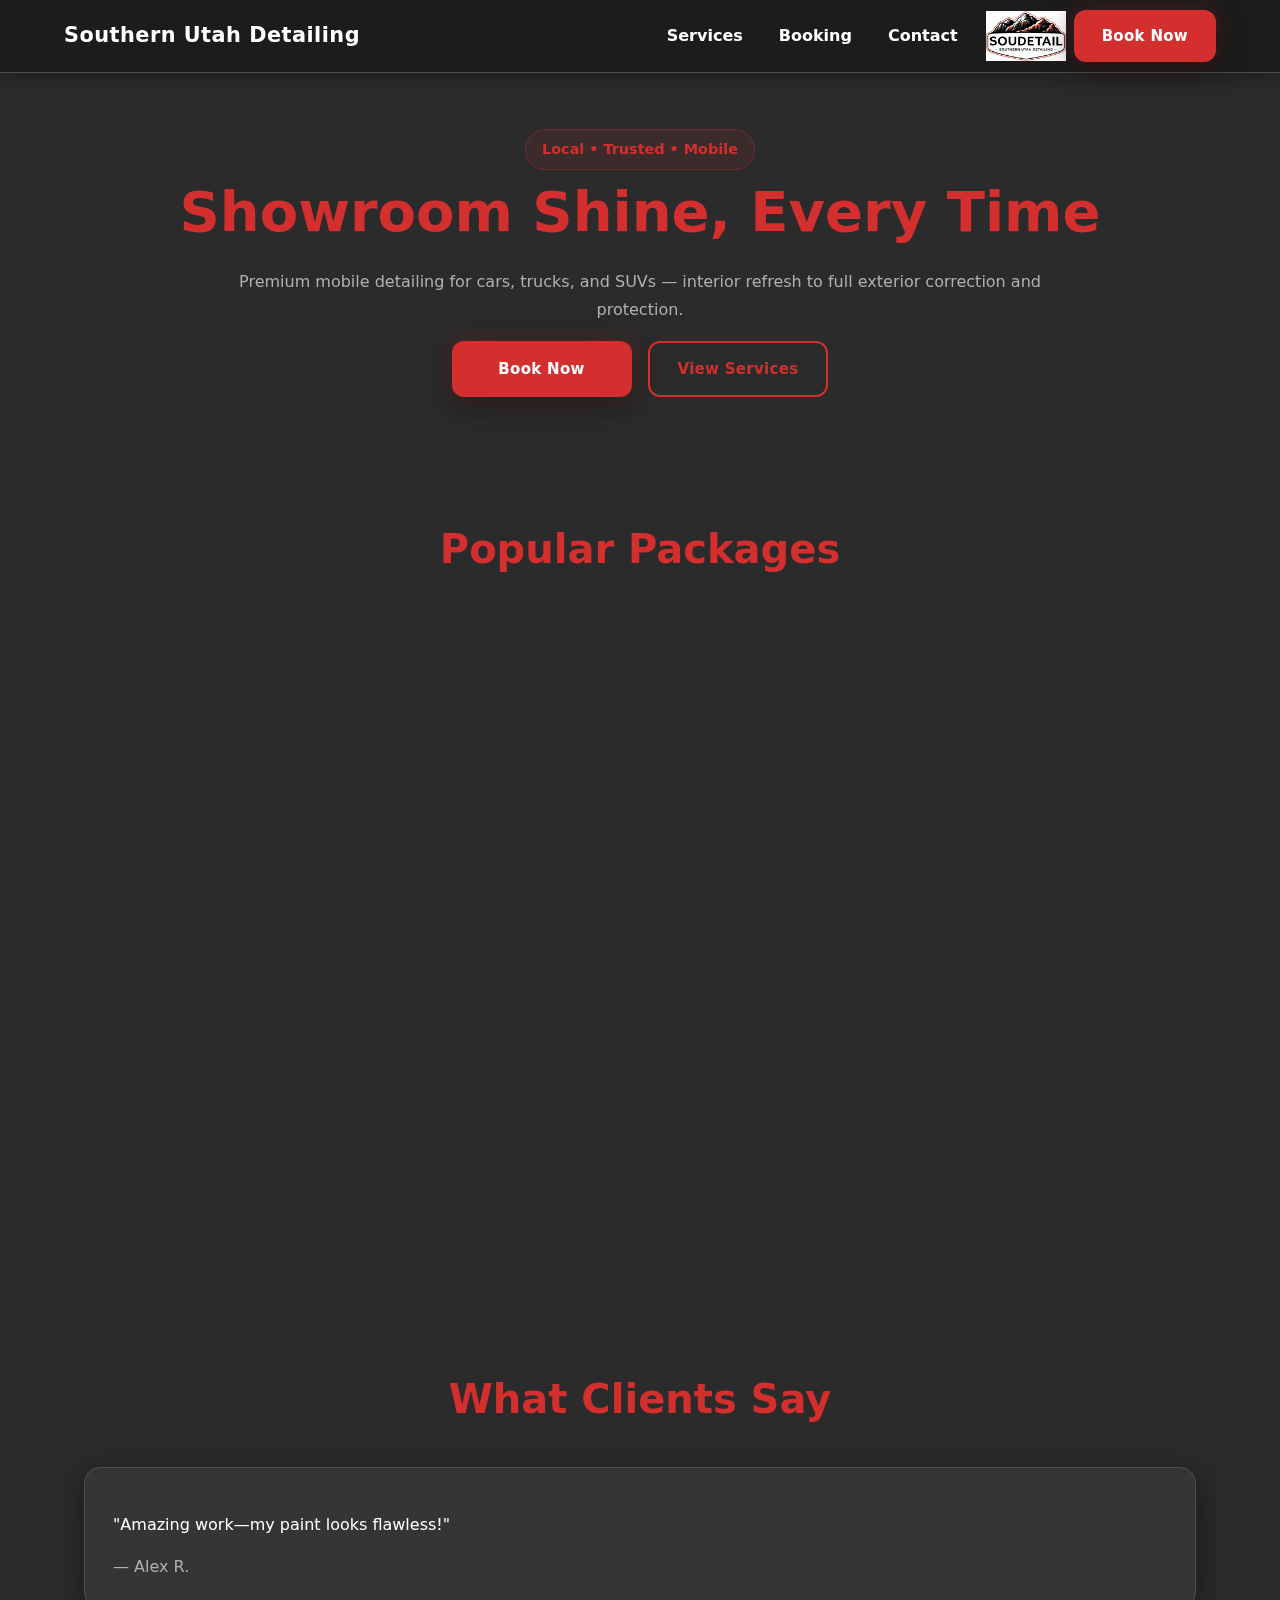
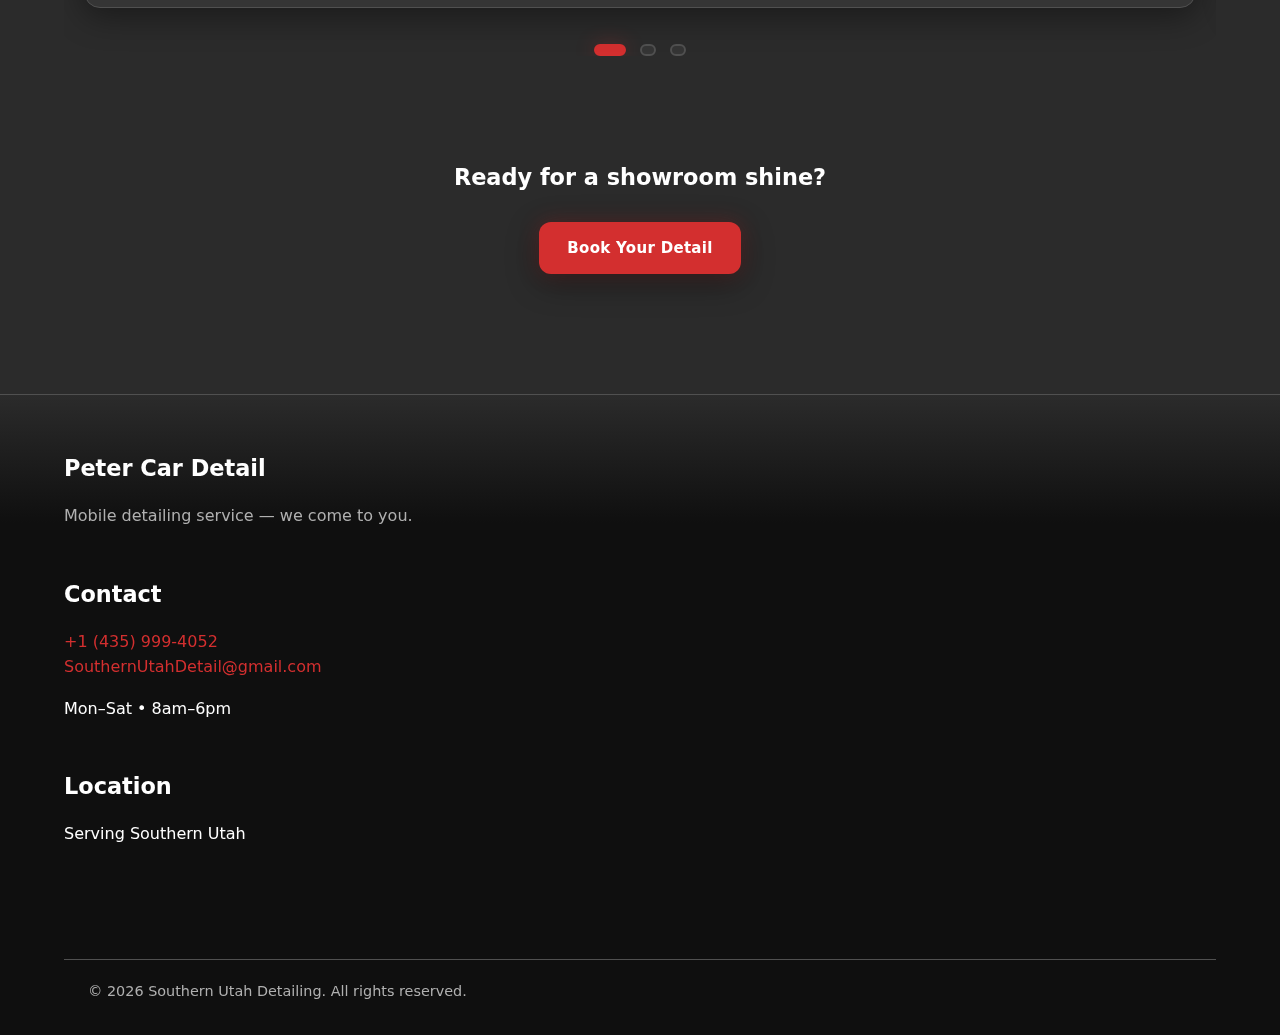
<file: index.html>
<!doctype html>
<html lang="en">
<head>
  <meta charset="utf-8" />
  <meta name="viewport" content="width=device-width, initial-scale=1" />
    <title>Southern Utah Detailing • Premium Auto Detailing</title>
    <meta name="description" content="Professional mobile car detailing: wash, interior refresh, full detail, ceramic protection." />
    <meta property="og:title" content="Southern Utah Detailing • Premium Auto Detailing" />
    <meta property="og:description" content="Professional mobile car detailing: wash, interior refresh, full detail, ceramic protection." />
    <meta property="og:type" content="website" />
    <!-- Removed landing page images per request -->
  <link rel="preload" href="/css/style.css" as="style" />
  <link rel="stylesheet" href="/css/style.css" />
  <link rel="stylesheet" href="/css/components.css" />
</head>
<body>
  <!-- Header / Navbar -->
  <header class="header">
    <div class="container nav cd-navbar">
      <button class="nav-toggle" aria-label="Toggle menu">☰</button>
      <a href="/index.html" class="nav-brand cd-logo">Southern Utah Detailing</a>
      <nav class="nav-menu" aria-label="Primary">
        <a href="/services.html">Services</a>
        <a href="/booking.html">Booking</a>
        <a href="/contact.html">Contact</a>
      </nav>
      <div class="nav-actions">
        <img src="/images/Logo.PNG" alt="Southern Utah Detailing Logo" class="nav-logo" />
        <a class="button" href="/booking.html">Book Now</a>
      </div>
    </div>
  </header>

  <!-- Hero Section -->
  <section class="section hero">
    <div class="container grid">
      <div>
        <span class="hero-badge">Local • Trusted • Mobile</span>
        <h1 class="h1 mt-8">Showroom Shine, Every Time</h1>
        <p class="p muted">Premium mobile detailing for cars, trucks, and SUVs — interior refresh to full exterior correction and protection.</p>
        <div class="cta mt-16 cd-cta" aria-label="Primary call to action">
          <a class="button" href="/booking.html">Book Now</a>
          <a class="button outline" href="/services.html">View Services</a>
        </div>
      </div>
    </div>
  </section>

  <!-- Services Preview -->
  <section class="section">
    <div class="container">
      <h2 class="h2 center">Popular Packages</h2>
      <div id="services-list" class="grid cols-3 mt-16"></div>
    </div>
  </section>

  <!-- Testimonials Carousel -->
  <section class="section">
    <div class="container">
      <h2 class="h2 center">What Clients Say</h2>
      <div class="carousel mt-16" aria-roledescription="carousel" aria-label="Testimonials">
        <div class="carousel-track">
          <div class="carousel-item"><div class="card"><div class="card-body"><p>"Amazing work—my paint looks flawless!"</p><div class="muted">— Alex R.</div></div></div></div>
          <div class="carousel-item"><div class="card"><div class="card-body"><p>"On time, professional, and meticulous."</p><div class="muted">— Priya N.</div></div></div></div>
          <div class="carousel-item"><div class="card"><div class="card-body"><p>"Interior feels brand new again."</p><div class="muted">— Dan M.</div></div></div></div>
        </div>
        <div class="carousel-nav mt-16 center" role="tablist" aria-label="Carousel navigation">
          <button class="carousel-btn" aria-label="Slide 1"></button>
          <button class="carousel-btn" aria-label="Slide 2"></button>
          <button class="carousel-btn" aria-label="Slide 3"></button>
        </div>
      </div>
    </div>
  </section>

      
    </div>
  </section>

  <!-- CTA -->
  <section class="section sm">
    <div class="container center">
      <h3 class="h3">Ready for a showroom shine?</h3>
      <a class="button mt-16" href="/booking.html">Book Your Detail</a>
    </div>
  </section>

  <!-- Footer -->
  <footer class="footer">
    <div class="container footer-grid">
      <div>
        <div class="h3">Peter Car Detail</div>
        <p class="muted">Mobile detailing service — we come to you.</p>
      </div>
      <div>
        <div class="h3">Contact</div>
        <p><a href="tel:+14359994052">+1 (435) 999-4052</a><br/><a href="mailto:SouthernUtahDetail@gmail.com">SouthernUtahDetail@gmail.com</a></p>
        <p>Mon–Sat • 8am–6pm</p>
      </div>
      <div>
        <div class="h3">Location</div>
        <p>Serving Southern Utah</p>
      </div>
      <div>
    </div>
    <div class="container legal">© <span class="js-year"></span> Southern Utah Detailing. All rights reserved.</div>
  </footer>

  <script src="/js/main.js" defer></script>
</body>
</html>
</file>
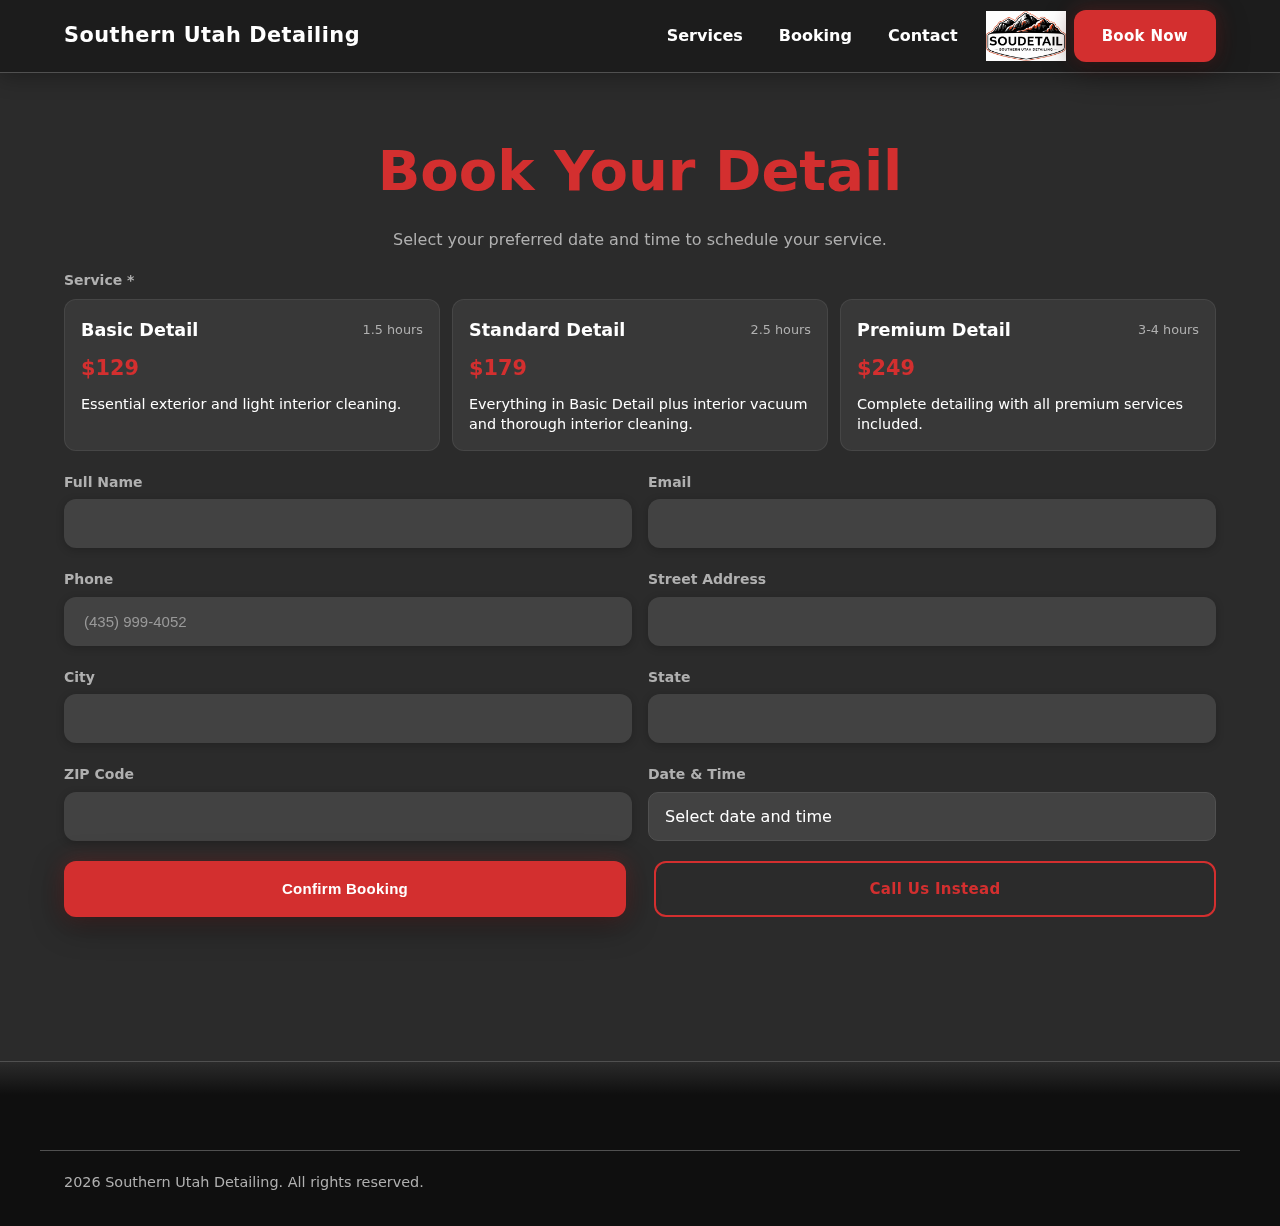
<file: booking.html>
﻿<!doctype html>
<html lang="en">
<head>
  <meta charset="utf-8" />
  <meta name="viewport" content="width=device-width, initial-scale=1" />
    <title>Booking • Southern Utah Detailing</title>
    <meta name="description" content="Book premium mobile car detailing: wash, interior refresh, full detail." />
    <meta property="og:title" content="Booking • Southern Utah Detailing" />
    <meta property="og:description" content="Book premium mobile car detailing: wash, interior refresh, full detail." />
    <meta property="og:type" content="website" />
    <meta property="og:image" content="https://images.unsplash.com/photo-1607860108855-39f85d4b45da?q=80&w=1200&auto=format&fit=crop" />
  <link rel="stylesheet" href="/css/style.css" />
  <link rel="stylesheet" href="/css/components.css" />
</head>
<body>
  <header class="header">
    <div class="container nav cd-navbar">
      <button class="nav-toggle" aria-label="Toggle menu">☰</button>
      <a href="/index.html" class="nav-brand cd-logo">Southern Utah Detailing</a>
      <nav class="nav-menu" aria-label="Primary">
        <a href="/services.html">Services</a>
        <a href="/booking.html" aria-current="page">Booking</a>
        <a href="/contact.html">Contact</a>
      </nav>
      <div class="nav-actions">
        <img src="/images/Logo.PNG" alt="Southern Utah Detailing Logo" class="nav-logo" />
        <a class="button" href="/booking.html">Book Now</a>
      </div>
    </div>
  </header>

  <section class="section">
    <div class="container">
      <h1 class="h1">Book Your Detail</h1>
      <p class="muted">Select your preferred date and time to schedule your service.</p>

      <div id="form-errors" class="card mb-16 hide" role="alert" aria-live="assertive"></div>

      <form id="booking-form" class="form" aria-label="Booking form">
        <div class="form-row">
          <div>
            <label for="service" class="muted">Service <span class="required">*</span></label>
            <div class="service-grid" id="service-grid">
              <!-- Services will be populated here -->
            </div>
            <input type="hidden" id="selected-service" name="service" required />
            <select id="service" style="display: none;">
              <option value="">Select a service</option>
              <option>Express Wash</option>
              <option>Interior Refresh</option>
              <option>Full Detail</option>
            </select>
            <div class="service-error hide" id="service-error" style="color: #D32F2F; font-size: 0.9rem; margin-top: 8px; display: none;">Please select a service to continue</div>
          </div>
        </div>

        <div class="form-row grid cols-2" aria-label="Contact details">
          <div>
            <label for="name" class="muted">Full Name</label>
            <input id="name" name="name" class="input" type="text" required />
          </div>
          <div>
            <label for="email" class="muted">Email</label>
            <input id="email" name="email" class="input" type="email" required />
          </div>
        </div>

        <div class="form-row grid cols-2" aria-label="Contact info">
          <div>
            <label for="phone" class="muted">Phone</label>
            <input id="phone" name="phone" class="input" type="tel" placeholder="(435) 999-4052" required />
          </div>
          <div>
            <label for="street-address" class="muted">Street Address</label>
            <input id="street-address" name="street-address" class="input" type="text" autocomplete="street-address" required />
          </div>
        </div>

        <div class="form-row grid cols-2" aria-label="Address details">
          <div>
            <label for="city" class="muted">City</label>
            <input id="city" name="address-level2" class="input" type="text" autocomplete="address-level2" required />
          </div>
          <div>
            <label for="state" class="muted">State</label>
            <input id="state" name="address-level1" class="input" type="text" autocomplete="address-level1" required />
          </div>
        </div>

        <div class="form-row grid cols-2" aria-label="Postal info">
          <div>
            <label for="zip" class="muted">ZIP Code</label>
            <input id="zip" name="postal-code" class="input" type="text" autocomplete="postal-code" required />
          </div>
          <div>
            <label for="date-time-picker" class="muted">Date & Time</label>
            <div id="date-time-picker" class="date-time-picker">
              <button type="button" class="date-time-input" id="date-time-input">Select date and time</button>
              <div class="date-time-dropdown hide" id="date-time-dropdown">
                <div class="calendar-header">
                  <button type="button" class="calendar-nav" id="prev-month">←</button>
                  <div class="calendar-title" id="calendar-title">January 2026</div>
                  <button type="button" class="calendar-nav" id="next-month">→</button>
                </div>
                <div class="calendar-grid" id="calendar-grid"></div>
                <div class="time-select-container hide" id="time-select-container">
                  <div class="time-grid" id="time-grid"></div>
                </div>
              </div>
              <input type="hidden" id="selected-date" name="date" />
              <input type="hidden" id="selected-time" name="time" />
            </div>
          </div>
        </div>

        <div class="grid cols-2">
          <button type="submit" class="button">Confirm Booking</button>
          <a href="tel:+14359994052" class="button outline">Call Us Instead</a>
        </div>
      </form>
    </div>
  </section>

  <footer class="footer">
    <div class="container legal"> <span class="js-year"></span> Southern Utah Detailing. All rights reserved.</div>
  </footer>

  <script src="/js/main.js" defer></script>
  <script src="/js/service-selector.js" defer></script>  <script src="/js/date-time-picker.js" defer></script>
  <script src="/js/calcom.js" defer></script>
</body>
</html>
</file>
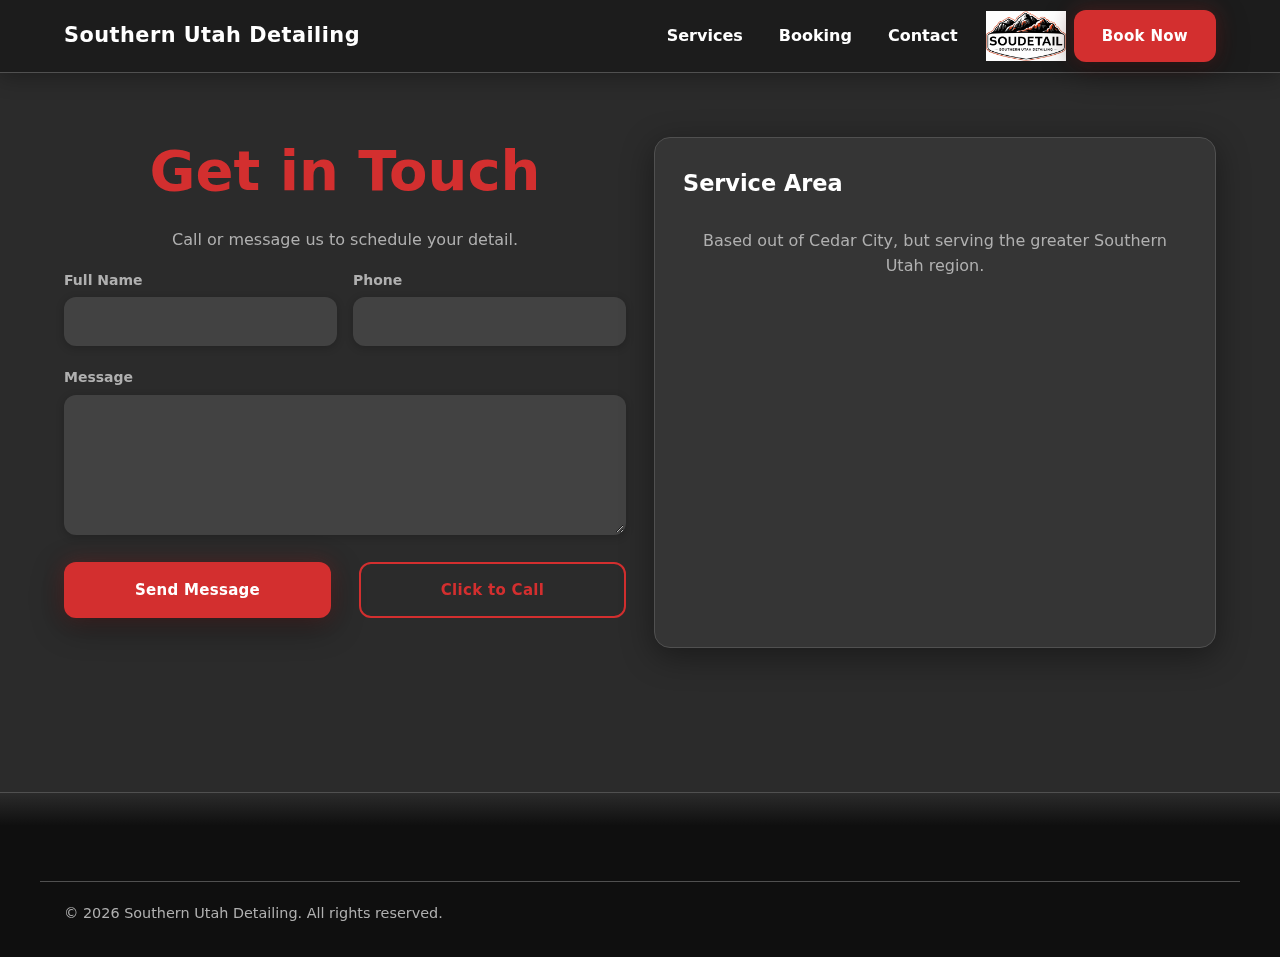
<file: contact.html>
<!doctype html>
<html lang="en">
<head>
  <meta charset="utf-8" />
  <meta name="viewport" content="width=device-width, initial-scale=1" />
  <title>Contact • Southern Utah Detailing</title>
    <meta name="description" content="Contact us to schedule your mobile car detailing appointment." />
    <meta property="og:title" content="Contact • Southern Utah Detailing" />
    <meta property="og:description" content="Contact us to schedule your mobile car detailing appointment." />
    <meta property="og:type" content="website" />
    <meta property="og:image" content="https://images.unsplash.com/photo-1494972688394-4cc796f9c22b?q=80&w=1200&auto=format&fit=crop" />
  <link rel="stylesheet" href="/css/style.css" />
  <link rel="stylesheet" href="/css/components.css" />
</head>
<body>
  <header class="header">
    <div class="container nav cd-navbar">
      <button class="nav-toggle" aria-label="Toggle menu">☰</button>
      <a href="/index.html" class="nav-brand cd-logo">Southern Utah Detailing</a>
      <nav class="nav-menu" aria-label="Primary">
        <a href="/services.html">Services</a>
        <a href="/booking.html">Booking</a>
        <a href="/contact.html">Contact</a>
      </nav>
      <div class="nav-actions">
        <img src="/images/Logo.PNG" alt="Southern Utah Detailing Logo" class="nav-logo" />
        <a class="button" href="/booking.html">Book Now</a>
      </div>
    </div>
  </header>

  <section class="section">
    <div class="container grid cols-2">
      <div>
        <h1 class="h1">Get in Touch</h1>
        <p class="muted">Call or message us to schedule your detail.</p>
        <form class="form">
          <div class="form-row grid cols-2">
            <div>
              <label for="c-name" class="muted">Full Name</label>
              <input id="c-name" class="input" type="text" required />
            </div>
            <div>
              <label for="c-phone" class="muted">Phone</label>
              <input id="c-phone" class="input" type="tel" />
            </div>
          </div>
          <div>
            <label for="c-msg" class="muted">Message</label>
            <textarea id="c-msg" class="input textarea" required></textarea>
          </div>
          <div class="grid cols-2">
            <a id="send-message-link" class="button" href="mailto:SouthernUtahDetail@gmail.com">Send Message</a>
            <a class="button outline" href="tel:+14359994052">Click to Call</a>
          </div>
        </form>
      </div>
      <div>
        <div class="card"><div class="card-body">
          <div class="h3">Service Area</div>
          <p class="muted">Based out of Cedar City, but serving the greater Southern Utah region.</p>
          <div class="mt-16" style="border-radius: 12px; overflow: hidden;">
            <iframe title="Google Maps - Cedar City, UT" src="https://www.google.com/maps/embed?pb=!1m18!1m12!1m3!1d53856.45384969166!2d-113.08766521953124!3d37.67732500000001!2m3!1f0!2f0!3f0!3m2!1i1024!2i768!4f13.1!3m3!1m2!1s0x80b5617fe05ec2d1%3A0xef14cae28073d1e9!2sCedar%20City%2C%20Utah!5e0!3m2!1sen!2sus!4v1705513248000" width="100%" height="300" style="border:0;" allowfullscreen="" loading="lazy"></iframe>
          </div>
        </div></div>
      </div>
    </div>
  </section>

  <footer class="footer">
    <div class="container legal">© <span class="js-year"></span> Southern Utah Detailing. All rights reserved.</div>
  </footer>

  <script src="/js/main.js" defer></script>
</body>
</html>
</file>
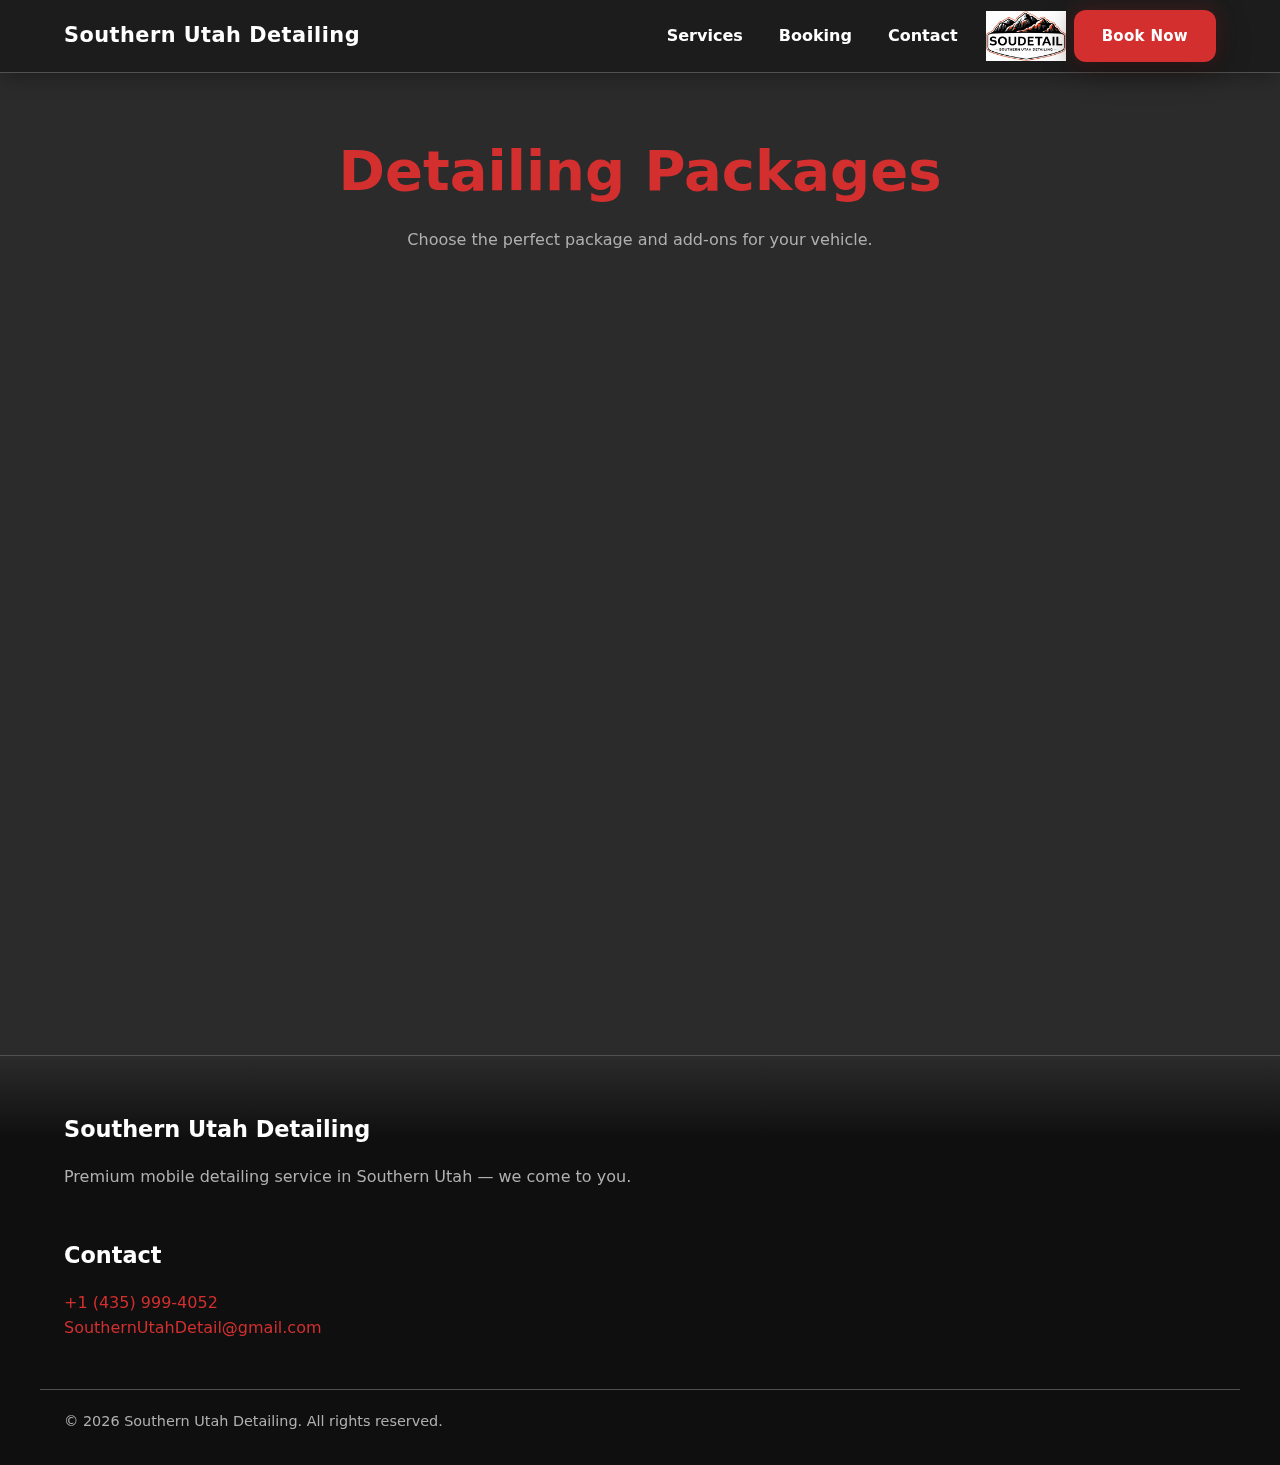
<file: services.html>
<!doctype html>
<html lang="en">
<head>
  <meta charset="utf-8" />
  <meta name="viewport" content="width=device-width, initial-scale=1" />
  <title>Services • Southern Utah Detailing</title>
    <meta name="description" content="Explore detailing packages: express wash, interior refresh, full detail, and add-ons." />
    <meta property="og:title" content="Services • Southern Utah Detailing" />
    <meta property="og:description" content="Explore detailing packages: express wash, interior refresh, full detail, and add-ons." />
    <meta property="og:type" content="website" />
    <meta property="og:image" content="https://images.unsplash.com/photo-1511910952555-193e877c9d4a?q=80&w=1200&auto=format&fit=crop" />
  <link rel="stylesheet" href="/css/style.css" />
  <link rel="stylesheet" href="/css/components.css" />
</head>
<body>
  <header class="header">
    <div class="container nav cd-navbar">
      <button class="nav-toggle" aria-label="Toggle menu">☰</button>
      <a href="/index.html" class="nav-brand cd-logo">Southern Utah Detailing</a>
      <nav class="nav-menu" aria-label="Primary">
        <a href="/services.html" aria-current="page">Services</a>
        <a href="/booking.html">Booking</a>
        <a href="/contact.html">Contact</a>
      </nav>
      <div class="nav-actions">
        <img src="/images/Logo.PNG" alt="Southern Utah Detailing Logo" class="nav-logo" />
        <a class="button" href="/booking.html">Book Now</a>
      </div>
    </div>
  </header>

  <section class="section">
    <div class="container">
      <h1 class="h1">Detailing Packages</h1>
      <p class="muted">Choose the perfect package and add-ons for your vehicle.</p>
      <div id="services-list" class="grid cols-3 mt-16"></div>
    </div>
  </section>

  <footer class="footer">
    <div class="container footer-grid">
      <div>
        <div class="h3">Southern Utah Detailing</div>
        <p class="muted">Premium mobile detailing service in Southern Utah — we come to you.</p>
      </div>
      <div>
        <div class="h3">Contact</div>
        <p><a href="tel:+14359994052">+1 (435) 999-4052</a><br/><a href="mailto:SouthernUtahDetail@gmail.com">SouthernUtahDetail@gmail.com</a></p>
      </div>
    </div>
    <div class="container legal">© <span class="js-year"></span> Southern Utah Detailing. All rights reserved.</div>
  </footer>

  <script src="/js/main.js" defer></script>
</body>
</html>
</file>
<file: css/components.css>
/* Component-specific styles for Premium Dark Theme */

/* Navbar */
.cd-navbar { }
.cd-logo { font-weight: 900; letter-spacing: .5px; }
.cd-phone { display: none; }
@media (max-width: 767px) { .cd-phone { display: inline-flex; } }

/* Service Card */
.cd-service { display: flex; flex-direction: column; height: 100%; }
.cd-service footer { margin-top: 32px; display: flex; justify-content: center; }
.cd-service footer .button { width: 100%; }
.cd-service .cd-features {
  display: grid; gap: 10px;
  color: var(--cd-muted);
  line-height: 1.6;
}
.cd-service .cd-addons {
  display: grid; gap: 10px;
  margin-top: 16px;
  padding-top: 16px;
  border-top: 1px solid var(--cd-border);
  color: var(--cd-muted);
}

/* Review Item */
.cd-review { display: grid; gap: 12px; }
.cd-stars {
  color: var(--cd-primary);
  font-size: 1.2rem;
  letter-spacing: 2px;
}

/* Gallery */
.cd-gallery { display: grid; gap: 20px; }
@media (min-width: 640px) { .cd-gallery { grid-template-columns: repeat(2, minmax(0, 1fr)); } }
@media (min-width: 1024px) { .cd-gallery { grid-template-columns: repeat(3, minmax(0, 1fr)); } }
.cd-gallery img {
  border-radius: var(--cd-radius);
  cursor: zoom-in;
  transition: all var(--cd-transition);
  border: 1px solid var(--cd-border);
}
.cd-gallery img:hover {
  transform: scale(1.03);
  box-shadow: var(--cd-shadow-lg), var(--cd-glow);
}

/* FAQ */
.cd-faq { }

/* Footer */
.cd-social { display: flex; gap: 16px; }
.cd-social a {
  display: inline-flex; align-items: center; justify-content: center;
  width: 40px; height: 40px;
  border-radius: 999px;
  background: var(--cd-surface);
  border: 1px solid var(--cd-border);
  color: var(--cd-text);
  transition: all var(--cd-transition);
}
.cd-social a:hover {
  background: var(--cd-primary);
  color: #fff;
  transform: translateY(-2px);
  box-shadow: var(--cd-glow);
}

/* CTA prominence */
.cd-cta { display: flex; gap: 16px; flex-wrap: wrap; }
.cd-cta .button { min-width: 180px; }

/* Screen-reader utility */
.sr-only { position: absolute; width: 1px; height: 1px; padding: 0; margin: -1px; overflow: hidden; clip: rect(0,0,0,0); white-space: nowrap; border: 0; }

/* Mobile nav animation hint */

/* Animations */
.anim-fade-up { opacity: 0; transform: translateY(12px); animation: fadeUp .7s ease forwards; }
@keyframes fadeUp { to { opacity: 1; transform: translateY(0); } }
</file>
<file: css/style.css>
/*
  Global Styles for Southern Utah Detailing - Dark Professional Theme
  - Variables, Reset, Typography, Layout
  - Mobile-first with responsive utilities
  - Theme: Dark Grey Background, Red Accents, White Text
*/

:root {
  /* Southern Utah Detailing Brand Colors */
  --cd-primary: #D32F2F; /* Red - Buttons & Accents */
  --cd-primary-dark: #B71C1C; /* Darker Red - Hover */
  --cd-primary-light: rgba(211, 47, 47, 0.1); /* Red Tint */
  --cd-bg: #2B2B2B; /* Dark Grey - Main Background */
  --cd-surface: #353535; /* Darker Grey - Cards/Surfaces */
  --cd-surface-hover: #404040; /* Lighter Dark Grey - Hover States */
  --cd-input-bg: #424242; /* Dark Input Backgrounds */
  --cd-text: #FFFFFF; /* White - Primary Text */
  --cd-text-dark: #FFFFFF; /* White Text */
  --cd-muted: #B0B0B0; /* Muted Light Grey Text */
  --cd-border: #505050; /* Medium Grey Border */
  --cd-shadow: 0 8px 32px rgba(0, 0, 0, 0.4);
  --cd-shadow-lg: 0 16px 48px rgba(0, 0, 0, 0.6);
  --cd-glow: 0 0 20px rgba(211, 47, 47, 0.3);
  --cd-radius: 16px;
  --cd-radius-sm: 12px;
  --cd-container: 1200px;
  --cd-transition: 220ms cubic-bezier(.22,.61,.36,1);
}

/* Reset */
* { box-sizing: border-box; }
html { scroll-behavior: smooth; }
html, body { height: 100%; }
body {
  margin: 0;
  font-family: system-ui, -apple-system, Segoe UI, Roboto, Ubuntu, Cantarell, 'Noto Sans', 'Helvetica Neue', Arial, 'Apple Color Emoji', 'Segoe UI Emoji';
  color: var(--cd-text);
  background-color: var(--cd-bg);
  line-height: 1.6;
  -webkit-font-smoothing: antialiased;
  -moz-osx-font-smoothing: grayscale;
}
img { max-width: 100%; display: block; border-radius: var(--cd-radius-sm); }

/* Links & Buttons */
a { color: var(--cd-primary); text-decoration: none; transition: color var(--cd-transition); }
a:hover { color: var(--cd-primary-dark); }
.button {
  display: inline-flex; align-items: center; justify-content: center;
  gap: 8px; padding: 14px 28px; border-radius: var(--cd-radius-sm);
  background: var(--cd-primary);
  color: #ffffff; border: none; cursor: pointer;
  font-weight: 700; font-size: 15px; letter-spacing: .3px;
  box-shadow: var(--cd-shadow), var(--cd-glow);
  transition: all var(--cd-transition);
  position: relative; overflow: hidden;
}
.button::before {
  content: ''; position: absolute; inset: 0;
  background: linear-gradient(135deg, rgba(255,255,255,0.2) 0%, rgba(255,255,255,0) 100%);
  opacity: 0; transition: opacity var(--cd-transition);
}
.button:hover { transform: translateY(-3px); box-shadow: 0 12px 40px rgba(211, 47, 47, 0.5); background: var(--cd-primary-dark); color: #ffffff; }
.button:hover::before { opacity: 1; }
.button:active { transform: translateY(-1px); }
.button.secondary { background: var(--cd-surface); color: var(--cd-text); box-shadow: var(--cd-shadow); }
.button.secondary:hover { background: var(--cd-surface-hover); box-shadow: var(--cd-shadow-lg); }
.button.outline { background: transparent; color: var(--cd-primary); border: 2px solid var(--cd-primary); box-shadow: none; }
.button.outline:hover { background: var(--cd-primary-light); border-color: var(--cd-primary-dark); }
.button.block { width: 100%; }
.button.icon { padding: 12px 14px; }

/* Layout */
.container { width: 100%; max-width: var(--cd-container); margin: 0 auto; padding: 0 24px; }
.grid { display: grid; gap: 28px; }
.section { padding: 64px 0; }
.section.sm { padding: 40px 0; }
.card {
  background: var(--cd-surface);
  border: 1px solid var(--cd-border);
  border-radius: var(--cd-radius);
  box-shadow: var(--cd-shadow);
  overflow: hidden;
  transition: all var(--cd-transition);
  backdrop-filter: blur(10px);
}
.card:hover {
  transform: translateY(-4px);
  box-shadow: var(--cd-shadow-lg);
  border-color: rgba(211, 47, 47, 0.3);
}
.card-body { padding: 28px; display: flex; flex-direction: column; height: 100%; }
.card-title { font-size: 1.35rem; font-weight: 700; margin: 0 0 10px; color: var(--cd-text); }
.card-subtitle { color: var(--cd-muted); margin: 0 0 18px; font-size: 15px; }

/* Typography */
.h1 {
  font-size: clamp(2.25rem, 4.5vw, 3.5rem);
  font-weight: 800;
  line-height: 1.22;
  margin: 0 0 20px;
  padding-bottom: 2px;
  color: var(--cd-primary);
}
.h2 {
  font-size: clamp(1.75rem, 3.5vw, 2.5rem);
  font-weight: 800; margin: 0 0 16px;
  color: var(--cd-primary);
}
.h3 { font-size: 1.4rem; font-weight: 700; margin: 0 0 10px; color: var(--cd-text); }
.p { margin: 0 0 18px; color: var(--cd-text); line-height: 1.7; }
.muted { color: var(--cd-muted); }

/* Section headings */
.section .h1 {
  text-align: center;
  margin-left: auto;
  margin-right: auto;
  margin-bottom: 20px;
}
.section p.muted {
  text-align: center;
  margin-left: auto;
  margin-right: auto;
  max-width: 820px;
}

/* Nav & Header base */
.header {
  position: sticky; top: 0; z-index: 50;
  background: rgba(26, 26, 26, 0.85);
  backdrop-filter: saturate(180%) blur(16px);
  border-bottom: 1px solid var(--cd-border);
  box-shadow: 0 4px 20px rgba(0, 0, 0, 0.3);
}
.nav { display: flex; align-items: center; justify-content: space-between; height: 72px; gap: 16px; }
.nav-brand {
  display: flex; align-items: center; gap: 12px;
  font-weight: 800; font-size: 0.9rem;
  color: var(--cd-text);
  transition: color var(--cd-transition);
  flex: 1;
}
.nav-brand:hover { color: var(--cd-primary); }
.nav-actions { display: flex; align-items: center; gap: 8px; }
.nav-logo { height: 64px; width: auto; max-width: 80px; object-fit: contain; border-radius: 4px; }
.nav-menu {
  display: none;
  flex-wrap: wrap;
  align-items: center;
  gap: 12px;
  position: static;
  padding: 0;
  background: transparent;
  backdrop-filter: none;
  border: none;
  box-shadow: none;
  transform: none;
  opacity: 1;
  pointer-events: auto;
}
.nav-menu.open {
  display: flex;
  flex-direction: column;
  position: absolute;
  top: 72px;
  left: 0;
  right: 0;
  background: rgba(43, 43, 43, 0.95);
  backdrop-filter: blur(16px);
  flex-direction: column;
  padding: 16px 24px;
  border-bottom: 1px solid var(--cd-border);
  gap: 8px;
  z-index: 40;
}
.nav-menu a {
  display: block; padding: 14px 12px;
  border-radius: var(--cd-radius-sm);
  color: var(--cd-text);
  font-weight: 600;
  transition: all var(--cd-transition);
}
.nav-menu a:hover { background: var(--cd-surface); color: var(--cd-primary); }
.nav-toggle { 
  display: flex; 
  align-items: center;
  justify-content: center;
  background: none;
  border: none;
  color: var(--cd-text);
  font-size: 1.5rem;
  cursor: pointer;
  padding: 8px;
  transition: color var(--cd-transition);
}
.nav-toggle:hover { color: var(--cd-primary); }

/* Hero */
.hero {
  display: grid;
  grid-template-columns: 1fr;
  align-items: center;
  justify-items: center;
  justify-content: center;
  text-align: center;
  gap: 32px;
  padding: 56px 0;
}
.hero .cta { display: flex; gap: 16px; flex-wrap: wrap; margin-top: 8px; justify-content: center; }
.hero-img { justify-self: center; }
.hero .h1 {
  text-align: center;
  margin-left: auto;
  margin-right: auto;
}
.hero-img {
  border-radius: var(--cd-radius);
  overflow: hidden;
  box-shadow: var(--cd-shadow-lg);
  transition: all var(--cd-transition);
  border: 1px solid var(--cd-border);
}
.hero-img:hover {
  transform: scale(1.02);
  box-shadow: 0 20px 60px rgba(0, 0, 0, 0.7), var(--cd-glow);
}
.hero-badge {
  display: inline-block;
  background: var(--cd-primary-light);
  color: var(--cd-primary);
  padding: 8px 16px;
  border-radius: 999px;
  font-weight: 700;
  font-size: .9rem;
  border: 1px solid rgba(211, 47, 47, 0.3);
}

/* Forms */
.form { display: grid; gap: 20px; }
.input, .select, .textarea {
  width: 100%;
  padding: 14px 18px;
  border: 2px solid transparent;
  border-radius: var(--cd-radius-sm);
  background: var(--cd-input-bg);
  color: var(--cd-text-dark);
  font-size: 15px;
  outline: none;
  transition: all var(--cd-transition);
  box-shadow: 0 2px 8px rgba(0, 0, 0, 0.2);
}
.input:focus, .select:focus, .textarea:focus {
  border-color: var(--cd-primary);
  box-shadow: 0 4px 16px rgba(14, 165, 233, 0.3), var(--cd-glow);
  transform: translateY(-1px);
}
.input::placeholder, .textarea::placeholder {
  color: #999;
}
.textarea { min-height: 140px; resize: vertical; }
.form-row { display: grid; gap: 16px; }
label {
  display: block;
  margin-bottom: 6px;
  color: var(--cd-text);
  font-weight: 600;
  font-size: 14px;
}

/* Components */
.badge {
  display: inline-flex; align-items: center;
  padding: 8px 14px; border-radius: 999px;
  background: var(--cd-surface);
  color: var(--cd-text);
  font-weight: 600; font-size: .9rem;
  border: 1px solid var(--cd-border);
}
.price {
  font-size: 2.5rem; font-weight: 800;
  background: linear-gradient(135deg, var(--cd-primary) 0%, var(--cd-primary-dark) 100%);
  -webkit-background-clip: text; -webkit-text-fill-color: transparent;
  background-clip: text;
  margin: 8px 0;
}

/* Carousel */
.carousel { position: relative; overflow: hidden; border-radius: var(--cd-radius); }
.carousel-track { display: flex; transition: transform .6s cubic-bezier(.4,0,.2,1); }
.carousel-item { min-width: 100%; padding: 20px; }
.carousel-nav { display: flex; justify-content: center; gap: 14px; margin-top: 20px; }
.carousel-btn {
  width: 12px; height: 12px;
  border-radius: 999px;
  background: var(--cd-surface);
  border: 2px solid var(--cd-border);
  cursor: pointer;
  transition: all var(--cd-transition);
}
.carousel-btn:hover { background: var(--cd-surface-hover); transform: scale(1.2); }
.carousel-btn.active {
  background: var(--cd-primary);
  border-color: var(--cd-primary);
  box-shadow: var(--cd-glow);
  width: 32px;
}

/* Accordion */
.accordion-item {
  border-bottom: 1px solid var(--cd-border);
  background: var(--cd-surface);
  margin-bottom: 12px;
  border-radius: var(--cd-radius-sm);
  overflow: hidden;
  transition: all var(--cd-transition);
}
.accordion-item:hover { background: var(--cd-surface-hover); }
.accordion-button {
  width: 100%; text-align: left;
  background: transparent; border: none;
  padding: 20px 24px;
  font-weight: 700; font-size: 1.05rem;
  color: var(--cd-text);
  display: flex; justify-content: space-between; align-items: center;
  cursor: pointer;
  transition: all var(--cd-transition);
}
.accordion-button:hover { color: var(--cd-primary); }
.accordion-panel {
  max-height: 0; overflow: hidden;
  transition: max-height .3s cubic-bezier(.4,0,.2,1);
  padding: 0 24px;
  color: var(--cd-muted);
}
.accordion-item.open .accordion-panel { padding-bottom: 24px; }

/* Lightbox */
.lightbox {
  position: fixed; inset: 0;
  background: rgba(0, 0, 0, 0.92);
  backdrop-filter: blur(8px);
  display: none; align-items: center; justify-content: center;
  z-index: 60; opacity: 0;
}
.lightbox.open { display: flex; animation: fadeIn .25s ease forwards; }
.lightbox img {
  max-width: min(1000px, 92%);
  max-height: 90%;
  border-radius: var(--cd-radius);
  box-shadow: var(--cd-shadow-lg), 0 0 40px rgba(14, 165, 233, 0.2);
  transform: scale(.96);
  animation: popIn .3s cubic-bezier(.4,0,.2,1) forwards;
  border: 2px solid var(--cd-border);
}

/* Footer */
.footer {
  background: linear-gradient(180deg, rgba(26, 26, 26, 0) 0%, rgba(15, 15, 15, 1) 20%, #0f0f0f 100%);
  color: var(--cd-text);
  padding: 56px 0 32px;
  margin-top: 80px;
  border-top: 1px solid var(--cd-border);
}
.footer a { color: var(--cd-primary); transition: color var(--cd-transition); }
.footer a:hover { color: var(--cd-primary-dark); }
.footer .footer-grid { display: grid; gap: 32px; }
.footer .legal {
  border-top: 1px solid var(--cd-border);
  margin-top: 32px; padding-top: 20px;
  font-size: .9rem; color: var(--cd-muted);
}

/* Utilities */
.hide { display: none !important; }
.center { text-align: center; }
.mt-0 { margin-top: 0; } .mt-8 { margin-top: 8px; } .mt-16 { margin-top: 16px; } .mt-24 { margin-top: 24px; } .mt-32 { margin-top: 32px; }
.mb-0 { margin-bottom: 0; } .mb-8 { margin-bottom: 8px; } .mb-16 { margin-bottom: 16px; } .mb-24 { margin-bottom: 24px; } .mb-32 { margin-bottom: 32px; }
.pt-0 { padding-top: 0; } .pt-16 { padding-top: 16px; } .pt-24 { padding-top: 24px; } .pt-32 { padding-top: 32px; }
.pb-0 { padding-bottom: 0; } .pb-16 { padding-bottom: 16px; } .pb-24 { padding-bottom: 24px; } .pb-32 { padding-bottom: 32px; }

/* Animations */
@keyframes fadeUp { to { opacity: 1; transform: translateY(0); } }
@keyframes fadeIn { to { opacity: 1; } }
@keyframes popIn { to { transform: scale(1); } }
@keyframes fadeDown { from { opacity: 0; transform: translateY(-6px); } to { opacity: 1; transform: translateY(0); } }
@keyframes shimmer {
  0% { left: -100%; }
  100% { left: 200%; }
}

/* Newsletter */
.newsletter {
  background: linear-gradient(135deg, var(--cd-surface) 0%, rgba(42, 42, 42, 0.6) 100%);
  border: 1px solid var(--cd-border);
  border-radius: var(--cd-radius);
  padding: 32px;
  box-shadow: var(--cd-shadow-lg);
  position: relative;
  overflow: hidden;
}
.newsletter::before {
  content: ''; position: absolute;
  top: 0; left: -100%; width: 100%; height: 100%;
  background: linear-gradient(90deg, transparent, rgba(14, 165, 233, 0.1), transparent);
  animation: shimmer 3s infinite;
}
.newsletter .input { border-radius: 999px; }
.newsletter .button { border-radius: 999px; }

/* Responsive */
@media (min-width: 640px) {
  .grid.cols-2 { grid-template-columns: repeat(2, minmax(0, 1fr)); }
  .hero { grid-template-columns: 1fr; }
  .nav-brand { font-size: 1.1rem; }
  .nav-logo { height: 48px; max-width: 60px; }
}
@media (min-width: 768px) {
  .grid.cols-3 { grid-template-columns: repeat(3, minmax(0, 1fr)); }
  .nav-brand { font-size: 1.3rem; }
  .nav-menu { display: flex; }
  .nav-toggle { display: none; }
  .nav-logo { height: 64px; max-width: 80px; }
}
@media (min-width: 1024px) {
  .grid.cols-4 { grid-template-columns: repeat(4, minmax(0, 1fr)); }
}

/* Mobile tweaks */
@media (max-width: 767px) {
  .nav { height: 56px; }
  .nav-brand { font-size: 0.9rem; }
  .nav-logo { height: 40px; max-width: 56px; }
  .nav-actions .button { display: none; }
}

/* Date/Time Picker - Modern SaaS Style */
.date-time-picker {
  position: relative;
  width: 100%;
}

.date-time-input {
  width: 100%;
  padding: 14px 16px;
  background-color: var(--cd-input-bg);
  border: 1px solid var(--cd-border);
  border-radius: 10px;
  color: var(--cd-text);
  cursor: pointer;
  text-align: left;
  transition: all var(--cd-transition);
  font-size: 1rem;
  font-family: inherit;
  font-weight: 500;
}

.date-time-input:hover {
  border-color: rgba(211, 47, 47, 0.4);
  background-color: rgba(65, 65, 65, 0.8);
}

.date-time-input:focus {
  outline: none;
  border-color: var(--cd-primary);
  box-shadow: 0 0 0 2px rgba(211, 47, 47, 0.15);
}

.date-time-dropdown {
  position: absolute;
  top: 100%;
  left: 0;
  right: 0;
  margin-top: 12px;
  background-color: var(--cd-surface);
  border: 1px solid rgba(80, 80, 80, 0.6);
  border-radius: 12px;
  padding: 24px;
  z-index: 1000;
  box-shadow: 0 12px 40px rgba(0, 0, 0, 0.5);
  backdrop-filter: blur(10px);
  width: 100%;
  max-width: 560px;
  min-width: 320px;
  overflow: hidden;
}

.date-time-dropdown.hide {
  display: none;
}

.calendar-header {
  display: flex;
  justify-content: space-between;
  align-items: center;
  margin-bottom: 20px;
  padding-bottom: 0;
  border-bottom: none;
}

.calendar-nav {
  background: none;
  border: none;
  color: var(--cd-muted);
  font-size: 1.2rem;
  cursor: pointer;
  padding: 6px 10px;
  transition: all var(--cd-transition);
  border-radius: 8px;
  display: flex;
  align-items: center;
  justify-content: center;
}

.calendar-nav:hover {
  color: var(--cd-primary);
  background-color: rgba(211, 47, 47, 0.08);
}

.calendar-title {
  font-weight: 500;
  font-size: 0.95rem;
  color: var(--cd-text);
  letter-spacing: 0.3px;
}

.calendar-grid {
  display: grid;
  grid-template-columns: repeat(auto-fit, minmax(72px, 1fr));
  gap: 10px;
  margin-bottom: 0;
  width: 100%;
}

.calendar-weekday {
  text-align: center;
  font-size: 0.7rem;
  font-weight: 600;
  color: var(--cd-muted);
  padding: 12px 0 8px;
  text-transform: uppercase;
  letter-spacing: 0.5px;
}

.calendar-day {
  aspect-ratio: 1;
  display: flex;
  flex-direction: column;
  align-items: center;
  justify-content: center;
  background-color: transparent;
  border: 1px solid transparent;
  border-radius: 10px;
  cursor: pointer;
  color: var(--cd-text);
  font-size: 0.95rem;
  font-weight: 500;
  transition: all var(--cd-transition);
}

.calendar-day:hover:not(.disabled):not(.other-month) {
  background-color: rgba(80, 80, 80, 0.6);
}

.calendar-day.other-month {
  color: var(--cd-muted);
  cursor: default;
  opacity: 0.3;
}

.calendar-day.available {
  border: 2px solid var(--cd-primary);
  background-color: rgba(211, 47, 47, 0.05);
  box-shadow: none;
}

.calendar-day.available:hover {
  background-color: rgba(211, 47, 47, 0.12);
  border-color: var(--cd-primary);
}

.calendar-day.selected {
  background-color: var(--cd-primary);
  border-color: var(--cd-primary);
  color: #ffffff;
  box-shadow: 0 4px 12px rgba(211, 47, 47, 0.3);
}

.calendar-day.disabled {
  opacity: 0.35;
  cursor: not-allowed;
  background-color: transparent;
}

.calendar-day.today {
  font-weight: 600;
}

.time-select-container {
  border-top: 1px solid rgba(80, 80, 80, 0.4);
  padding-top: 20px;
  margin-top: 16px;
}

.time-select-container.hide {
  display: none;
}

.time-grid {
  display: grid;
  grid-template-columns: repeat(auto-fit, minmax(140px, 1fr));
  gap: 12px;
  width: 100%;
}

.time-button {
  padding: 12px 8px;
  background-color: rgba(65, 65, 65, 0.6);
  border: 1px solid rgba(80, 80, 80, 0.6);
  border-radius: 10px;
  color: var(--cd-text);
  cursor: pointer;
  font-size: 0.9rem;
  font-weight: 500;
  transition: all var(--cd-transition);
  display: flex;
  align-items: center;
  justify-content: center;
}

.time-button:hover:not(.selected) {
  background-color: rgba(80, 80, 80, 0.8);
  border-color: rgba(211, 47, 47, 0.4);
}

.time-button.selected {
  background-color: var(--cd-primary);
  border-color: var(--cd-primary);
  color: #ffffff;
  box-shadow: 0 4px 12px rgba(211, 47, 47, 0.3);
}
/* Service Cards */
.service-grid {
  display: grid;
  grid-template-columns: repeat(auto-fit, minmax(200px, 1fr));
  gap: 12px;
  margin-top: 8px;
}

.service-card {
  padding: 16px;
  background-color: rgba(65, 65, 65, 0.6);
  border: 1px solid rgba(80, 80, 80, 0.6);
  border-radius: 12px;
  cursor: pointer;
  transition: all var(--cd-transition);
  display: flex;
  flex-direction: column;
  gap: 8px;
}

.service-card:hover:not(.selected) {
  background-color: rgba(80, 80, 80, 0.8);
  border-color: rgba(211, 47, 47, 0.4);
  transform: translateY(-2px);
}

.service-card.selected {
  background-color: var(--cd-primary);
  border-color: var(--cd-primary);
  box-shadow: 0 4px 12px rgba(211, 47, 47, 0.3);
}

.service-card-name {
  font-size: 1.1rem;
  font-weight: 600;
  color: var(--cd-text);
  margin: 0;
}

.service-card.selected .service-card-name {
  color: #ffffff;
}

.service-card-price {
  font-size: 1.3rem;
  font-weight: 700;
  color: var(--cd-primary);
  margin: 0;
}

.service-card.selected .service-card-price {
  color: #ffffff;
}

.service-card-description {
  font-size: 0.9rem;
  color: var(--cd-text-muted);
  margin: 0;
  line-height: 1.4;
}

.service-card.selected .service-card-description {
  color: rgba(255, 255, 255, 0.9);
}
</file>
